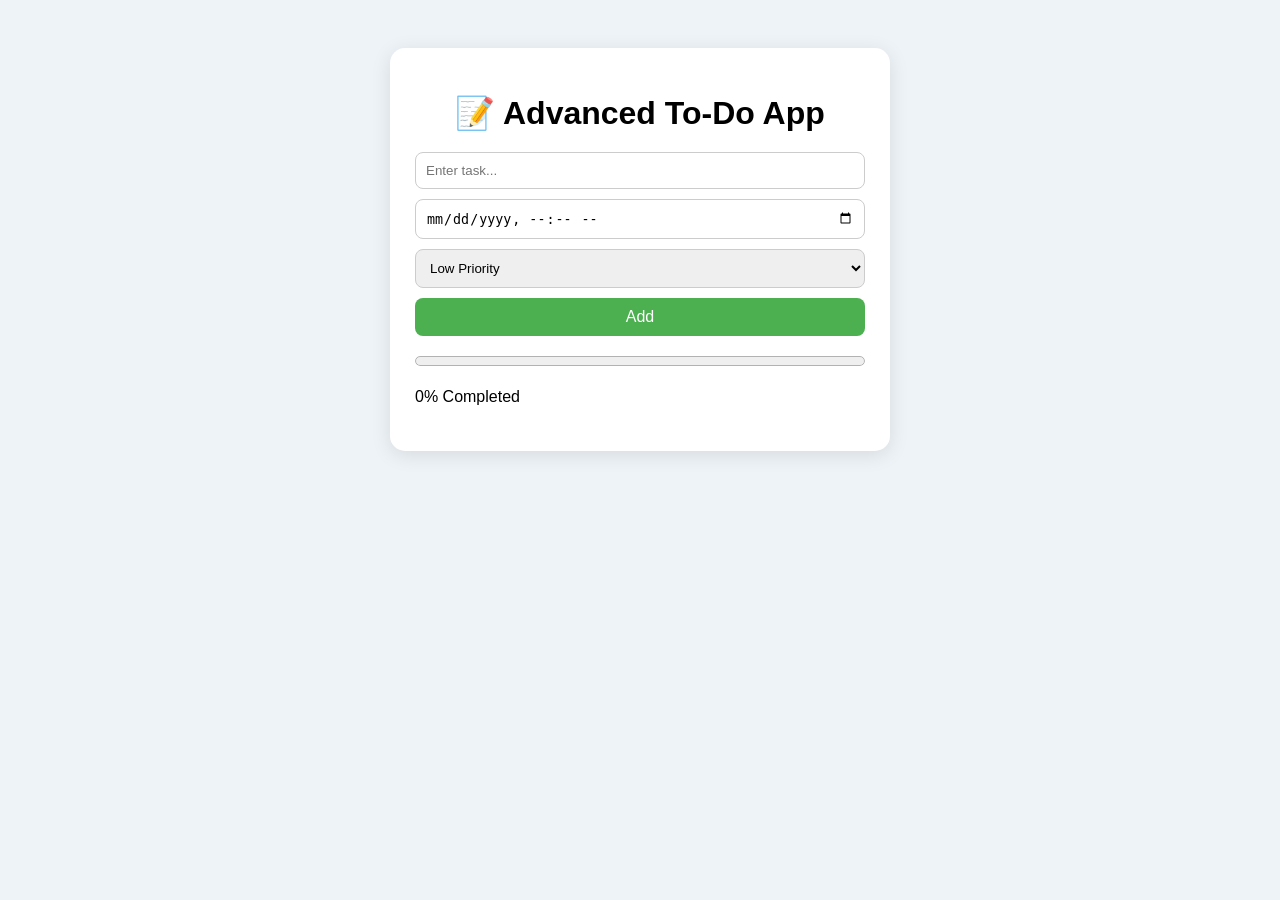
<file: index.html>
<!DOCTYPE html>
<html lang="en">
<head>
  <meta charset="UTF-8" />
  <meta name="viewport" content="width=device-width, initial-scale=1.0" />
  <title>Advanced To-Do with Deadline</title>
  <link rel="stylesheet" href="style.css" />
</head>
<body>

  <div class="container">
    <h1>📝 Advanced To-Do App</h1>

    <div class="input-box">
      <input id="taskInput" type="text" placeholder="Enter task..." />
      <input id="deadlineInput" type="datetime-local">
      <select id="priorityInput">
        <option value="Low">Low Priority</option>
        <option value="Medium">Medium Priority</option>
        <option value="High">High Priority</option>
      </select>
      <button id="addBtn">Add</button>
    </div>

    <progress id="progressBar" value="0" max="100"></progress>
    <p id="progressText">0% Completed</p>

    <ul id="taskList"></ul>
  </div>

  <audio id="alertSound" src="https://actions.google.com/sounds/v1/alarms/alarm_clock.ogg"></audio>

  <script src="script.js"></script>
</body>
</html>
</file>
<file: style.css>
body {
  font-family: Arial, sans-serif;
  background: #eef3f8;
  display: flex;
  justify-content: center;
  padding: 40px;
}

.container {
  width: 450px;
  background: #fff;
  padding: 25px;
  border-radius: 15px;
  box-shadow: 0 4px 20px rgba(0,0,0,0.1);
}

h1 {
  text-align: center;
  margin-bottom: 20px;
}

.input-box {
  display: flex;
  flex-direction: column;
  gap: 10px;
}

input, select, button {
  padding: 10px;
  border-radius: 8px;
  border: 1px solid #ccc;
}

#addBtn {
  background: #4CAF50;
  color: white;
  cursor: pointer;
  border: none;
  font-size: 16px;
}

#addBtn:hover {
  background: #43a047;
}

#taskList {
  list-style: none;
  padding: 0;
  margin-top: 20px;
}

.task {
  background: #e9f0ff;
  padding: 15px;
  margin-bottom: 15px;
  border-radius: 12px;
  display: flex;
  justify-content: space-between;
  align-items: center;
}

.task .left {
  display: flex;
  flex-direction: column;
}

.countdown {
  margin-top: 3px;
  font-size: 14px;
  color: #444;
}

.priority {
  font-size: 12px;
  padding: 3px 7px;
  border-radius: 5px;
  margin-top: 5px;
  width: fit-content;
}

.priority.High { background: #ffb3b3; }
.priority.Medium { background: #ffe5b4; }
.priority.Low { background: #c0ffb3; }

.warning {
  background: #ffe6e6 !important;
  border-left: 5px solid red;
}

progress {
  width: 100%;
  height: 20px;
  margin-top: 15px;
}
</file>
